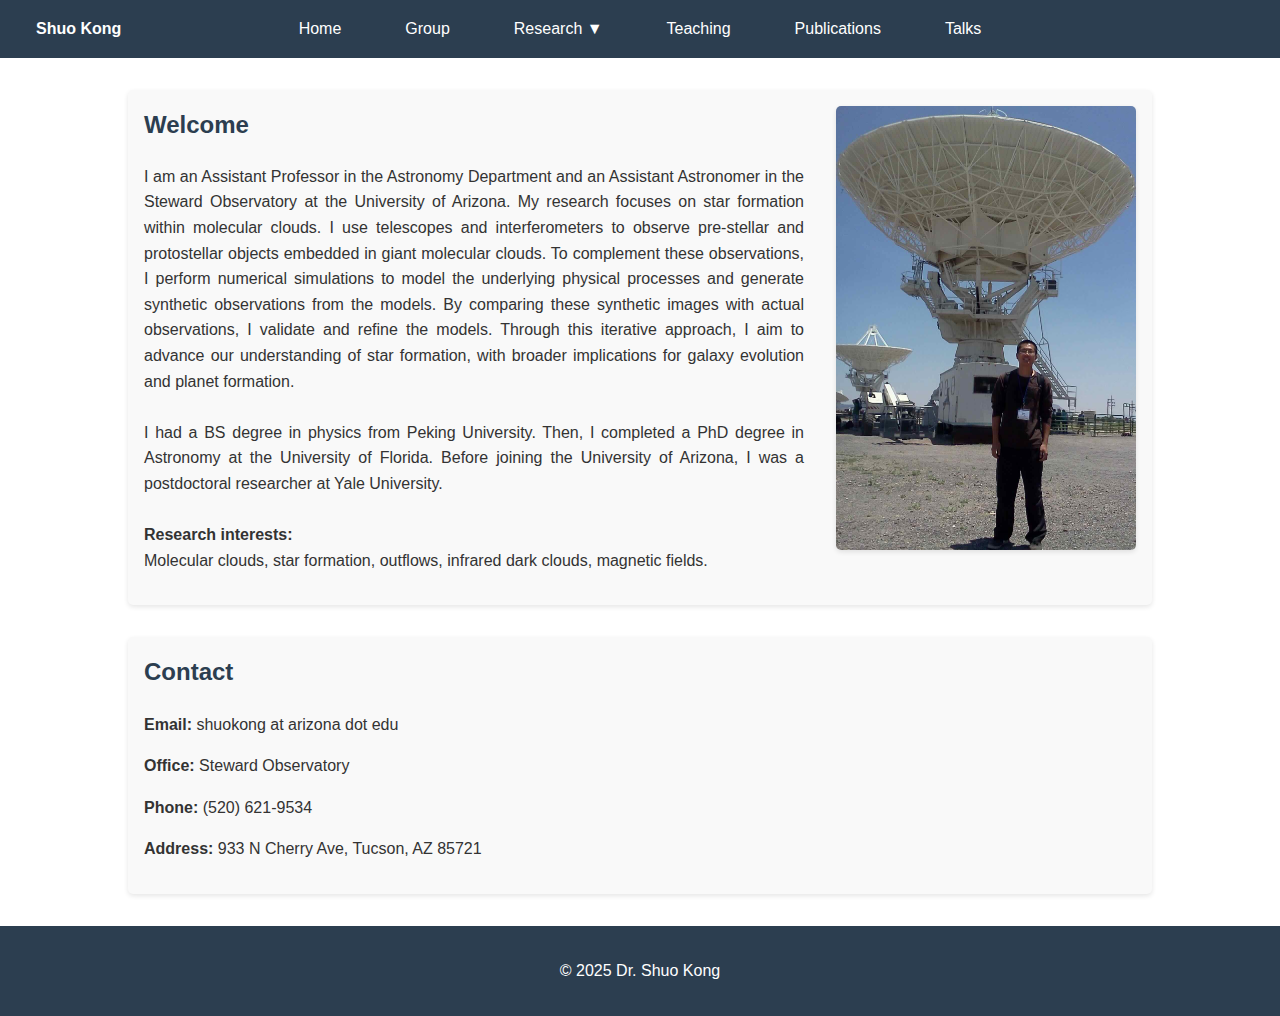
<file: index.html>
<!DOCTYPE html>
<html lang="en">
<head>
    <meta charset="UTF-8">
    <meta name="viewport" content="width=device-width, initial-scale=1.0">
    <title>Home</title>
    <link rel="stylesheet" href="css/style.css">
</head>
<body>
    <header>
        <a href="https://uatsk.github.io" class="name-header">Shuo Kong</a>
        <nav>
            <ul>
                <li><a href="index.html">Home</a></li>
                <li><a href="group.html">Group</a></li>
                <li class="dropdown">
                    <a href="javascript:void(0)">Research ▼</a>
                    <div class="dropdown-content">
                        <a href="research-irdc.html">Infrared Dark Clouds</a>
                        <a href="research-carmaorion.html">The CARMA-NRO Orion Survey</a>
                        <a href="research-arizona.html">Arizona Radio Telescopes</a>
                        <a href="research-cmr.html">Collision-induced Magnetic Reconnection</a>
                        <!-- <a href="mrcol_filament.html">interactive</a> -->
                    </div>
                </li>
                <li><a href="teaching.html">Teaching</a></li>
                <li><a href="publications.html">Publications</a></li>
                <li><a href="talks.html">Talks</a></li>
            </ul>
        </nav>
    </header>

    <main>
        <section class="welcome-container">
            <div class="welcome-content">
                <h2>Welcome</h2>
                <p>
                    I am an Assistant Professor in the Astronomy Department 
                    and an Assistant Astronomer in the Steward Observatory at
                    the University of Arizona. My research focuses on 
                    star formation within molecular clouds. I use telescopes
                    and interferometers to observe pre-stellar and protostellar
                    objects embedded in giant molecular clouds. To complement
                    these observations, I perform numerical simulations to
                    model the underlying physical processes and generate
                    synthetic observations from the models. By comparing
                    these synthetic images with actual observations, 
                    I validate and refine the models. Through this iterative 
                    approach, I aim to advance our understanding of star formation, 
                    with broader implications for galaxy evolution and planet formation.
                    <br>
                    <br>
                    I had a BS degree in physics from Peking University.
                    Then, I completed a PhD degree in Astronomy at the 
                    University of Florida. Before joining the University of Arizona, 
                    I was a postdoctoral researcher at Yale University.
                    <br>
                    <br>
                    <b>Research interests:</b>
                    <br>
                    Molecular clouds, star formation, outflows, infrared dark clouds, magnetic fields.
                </p>
            </div>
            <img src="figures/vla.jpg" alt="Profile photo" class="welcome-image">
        </section>

        <section class="contact-section">
            <h2>Contact</h2>
            <div class="contact-info">
                <p><strong>Email:</strong> shuokong at arizona dot edu</p>
                <p><strong>Office:</strong> Steward Observatory</p>
                <p><strong>Phone:</strong> (520) 621-9534</p>
                <p><strong>Address:</strong> 933 N Cherry Ave, Tucson, AZ 85721</p>
            </div>
        </section>
    </main>

    <footer>
        <p>&copy; 2025 Dr. Shuo Kong</p>
    </footer>
    <script src="js/script.js"></script>
</body>
</html>
</file>
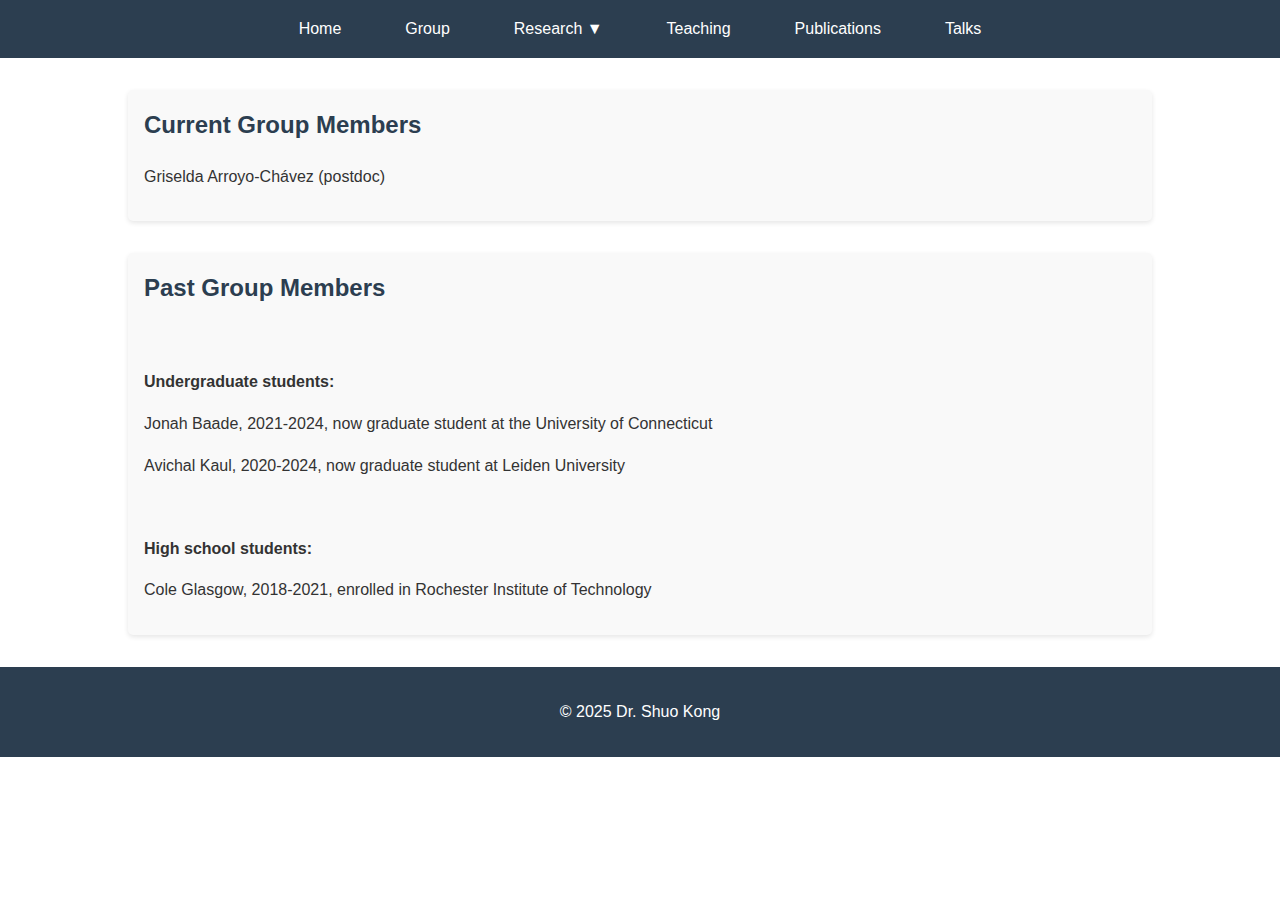
<file: group.html>
<!DOCTYPE html>
<html lang="en">
<head>
    <meta charset="UTF-8">
    <meta name="viewport" content="width=device-width, initial-scale=1.0">
    <title>Group</title>
    <link rel="stylesheet" href="css/style.css">
</head>
<body>
    <header>
        <nav>
            <ul>
                <li><a href="index.html">Home</a></li>
                <li><a href="group.html">Group</a></li>
                <li class="dropdown">
                    <a href="javascript:void(0)">Research ▼</a>
                    <div class="dropdown-content">
                        <a href="research-irdc.html">Infrared Dark Clouds</a>
                        <a href="research-carmaorion.html">The CARMA-NRO Orion Survey</a>
                        <a href="research-arizona.html">Arizona Radio Telescopes</a>
                        <a href="research-cmr.html">Collision-induced Magnetic Reconnection</a>
                        <!-- <a href="mrcol_filament.html">interactive</a> -->
                    </div>
                </li>
                <li><a href="teaching.html">Teaching</a></li>
                <li><a href="publications.html">Publications</a></li>
                <li><a href="talks.html">Talks</a></li>
            </ul>
        </nav>
    </header>

    <main>
        <section>
            <h2>Current Group Members</h2>
            <p>Griselda Arroyo-Chávez (postdoc)</p>
        </section>

        <section>
            <h2>Past Group Members</h2>
            <br>
            <p><b>Undergraduate students:</b></p>
            <p>Jonah Baade, 2021-2024, now graduate student at the University of Connecticut</p>
            <p>Avichal Kaul, 2020-2024, now graduate student at Leiden University</p>
            <br>
            <p><b>High school students:</b></p>
            <p>Cole Glasgow, 2018-2021, enrolled in Rochester Institute of Technology</p>
        </section>
    </main>

    <footer>
        <p>&copy; 2025 Dr. Shuo Kong</p>
    </footer>
    <script src="js/script.js"></script>
</body>
</html>
</file>
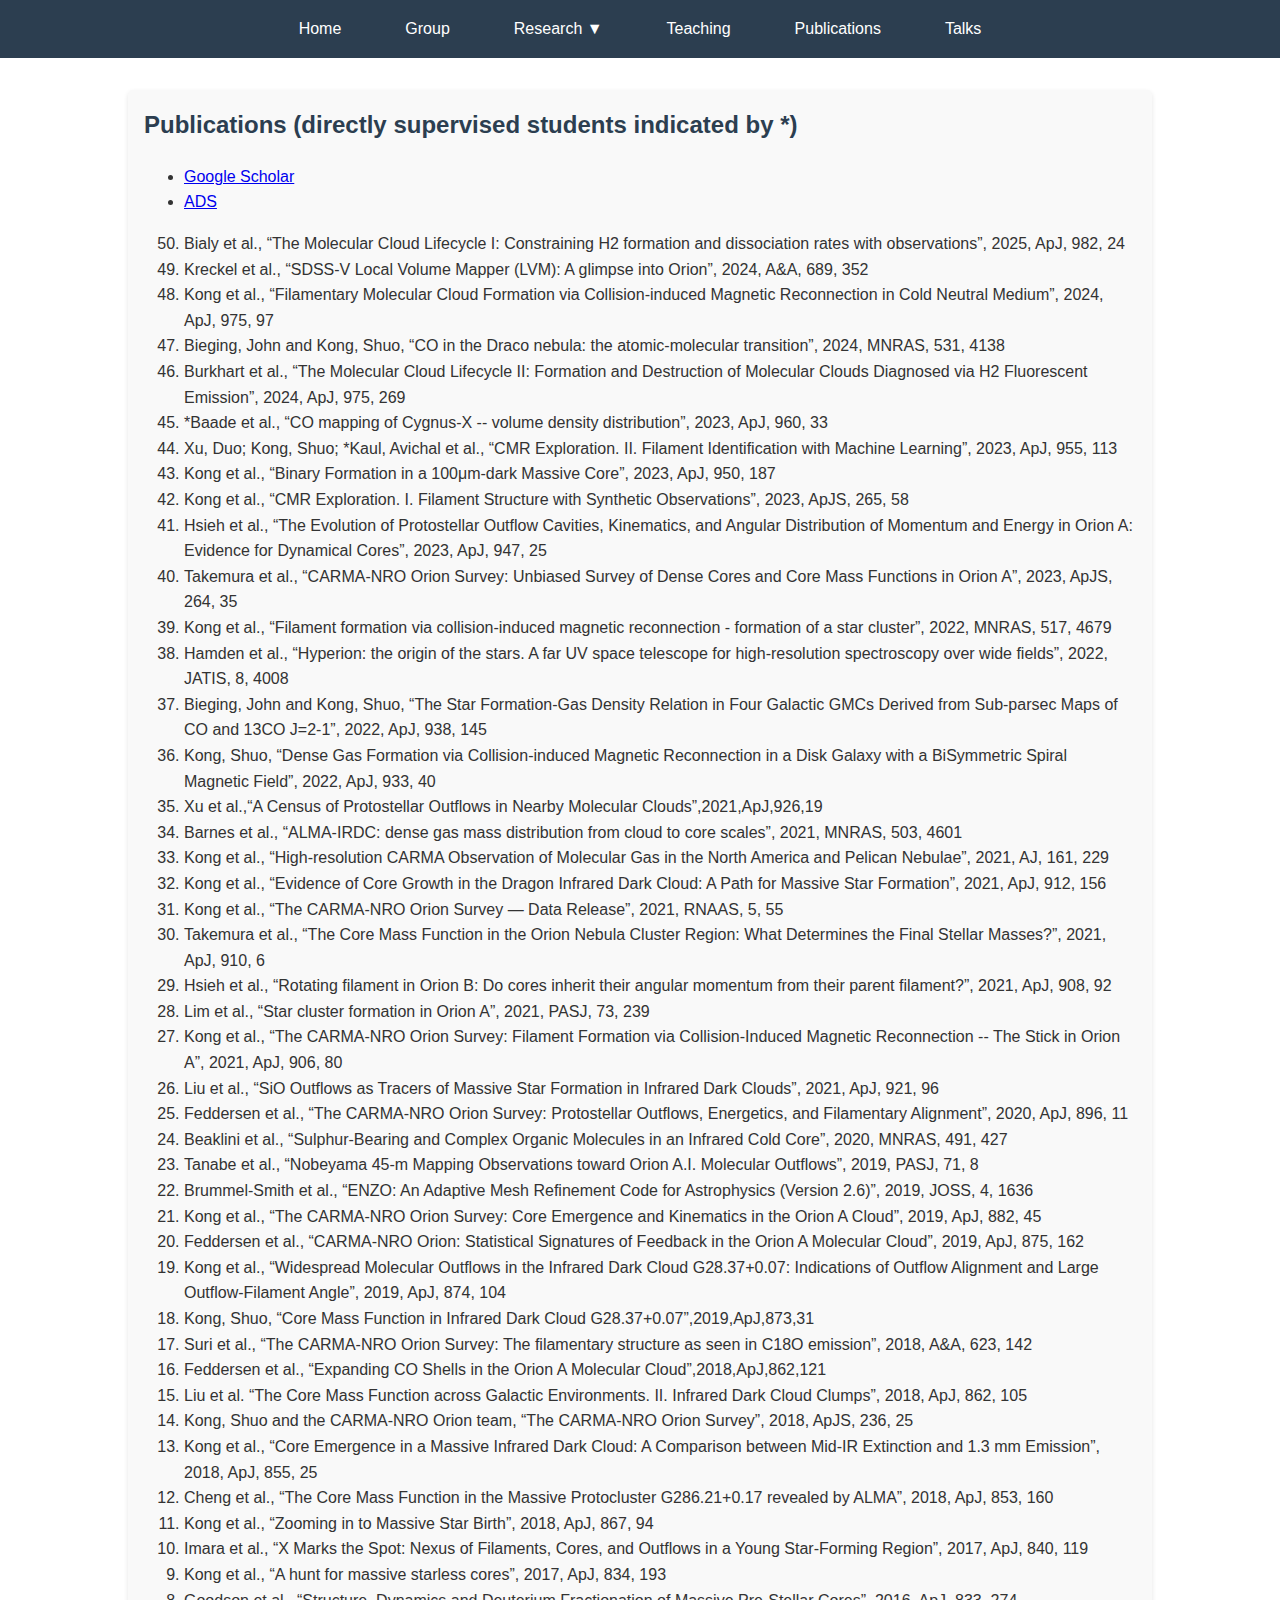
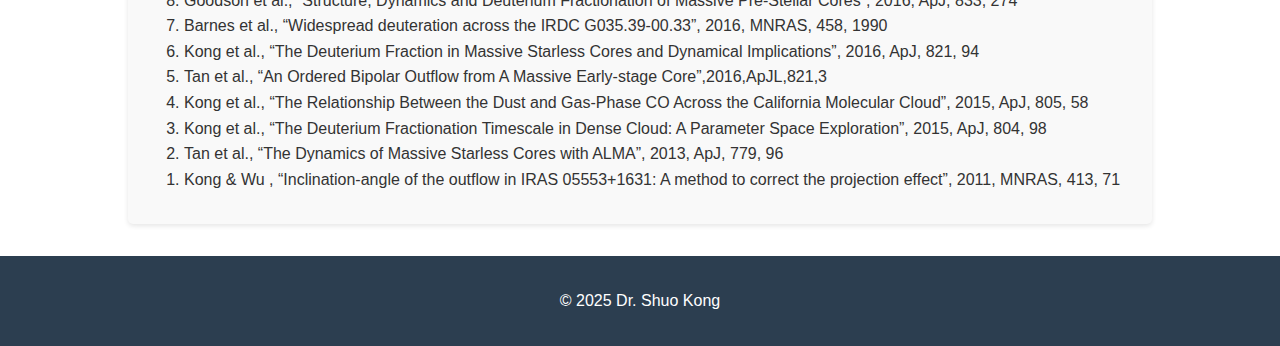
<file: publications.html>
<!DOCTYPE html>
<html lang="en">
<head>
    <meta charset="UTF-8">
    <meta name="viewport" content="width=device-width, initial-scale=1.0">
    <title>Publications</title>
    <link rel="stylesheet" href="css/style.css">
</head>
<body>
    <header>
        <nav>
            <ul>
                <li><a href="index.html">Home</a></li>
                <li><a href="group.html">Group</a></li>
                <li class="dropdown">
                    <a href="javascript:void(0)">Research ▼</a>
                    <div class="dropdown-content">
                        <a href="research-irdc.html">Infrared Dark Clouds</a>
                        <a href="research-carmaorion.html">The CARMA-NRO Orion Survey</a>
                        <a href="research-arizona.html">Arizona Radio Telescopes</a>
                        <a href="research-cmr.html">Collision-induced Magnetic Reconnection</a>
                        <!-- <a href="mrcol_filament.html">interactive</a> -->
                    </div>
                </li>
                <li><a href="teaching.html">Teaching</a></li>
                <li><a href="publications.html">Publications</a></li>
                <li><a href="talks.html">Talks</a></li>
            </ul>
        </nav>
    </header>

    <main>
        <section>
            <h2>Publications (directly supervised students indicated by *)</h2>
            <!-- <p>Your data content here.</p> -->
            <ul>
                <li><a href="https://scholar.google.com/citations?hl=en&user=RnGlvKMAAAAJ&view_op=list_works&authuser=1" target="_blank">Google Scholar</a></li>
                <li><a href="https://ui.adsabs.harvard.edu/#/public-libraries/k2o2C3rlQzatZDaugaLJXQ" target="_blank">ADS</a></li>
            </ul>
            <ol reversed>
                <li>Bialy et al., “The Molecular Cloud Lifecycle I: Constraining H2 formation and dissociation rates with observations”, 2025, ApJ, 982, 24</li>
                <li>Kreckel et al., “SDSS-V Local Volume Mapper (LVM): A glimpse into Orion”, 2024, A&A, 689, 352</li>
                <li>Kong et al., “Filamentary Molecular Cloud Formation via Collision-induced Magnetic Reconnection in Cold Neutral Medium”, 2024, ApJ, 975, 97</li>
                <li>Bieging, John and Kong, Shuo, “CO in the Draco nebula: the atomic-molecular transition”, 2024, MNRAS, 531, 4138 </li>
                <li>Burkhart et al., “The Molecular Cloud Lifecycle II: Formation and Destruction of Molecular Clouds Diagnosed via H2 Fluorescent Emission”, 2024, ApJ, 975, 269</li>
                <li>*Baade et al., “CO mapping of Cygnus-X -- volume density distribution”, 2023, ApJ, 960, 33</li>
                <li>Xu, Duo; Kong, Shuo; *Kaul, Avichal et al., “CMR Exploration. II. Filament Identification with Machine Learning”, 2023, ApJ, 955, 113</li>
                <li>Kong et al., “Binary Formation in a 100μm-dark Massive Core”, 2023, ApJ, 950, 187</li>
                <li>Kong et al., “CMR Exploration. I. Filament Structure with Synthetic Observations”, 2023, ApJS, 265, 58</li>
                <li>Hsieh et al., “The Evolution of Protostellar Outflow Cavities, Kinematics, and Angular Distribution of Momentum and Energy in Orion A: Evidence for Dynamical Cores”, 2023, ApJ, 947, 25</li>
                <li>Takemura et al., “CARMA-NRO Orion Survey: Unbiased Survey of Dense Cores and Core Mass Functions in Orion A”, 2023, ApJS, 264, 35</li>
                <li>Kong et al., “Filament formation via collision-induced magnetic reconnection - formation of a star cluster”, 2022, MNRAS, 517, 4679</li>
                <li>Hamden et al., “Hyperion: the origin of the stars. A far UV space telescope for high-resolution spectroscopy over wide fields”, 2022, JATIS, 8, 4008</li>
                <li>Bieging, John and Kong, Shuo, “The Star Formation-Gas Density Relation in Four Galactic GMCs Derived from Sub-parsec Maps of CO and 13CO J=2-1”, 2022, ApJ, 938, 145</li>
                <li>Kong, Shuo, “Dense Gas Formation via Collision-induced Magnetic Reconnection in a Disk Galaxy with a BiSymmetric Spiral Magnetic Field”, 2022, ApJ, 933, 40</li>
                <li>Xu et al.,“A Census of Protostellar Outflows in Nearby Molecular Clouds”,2021,ApJ,926,19</li>
                <li>Barnes et al., “ALMA-IRDC: dense gas mass distribution from cloud to core scales”, 2021, MNRAS, 503, 4601</li>
                <li>Kong et al., “High-resolution CARMA Observation of Molecular Gas in the North America and Pelican Nebulae”, 2021, AJ, 161, 229</li>
                <li>Kong et al., “Evidence of Core Growth in the Dragon Infrared Dark Cloud: A Path for Massive Star Formation”, 2021, ApJ, 912, 156</li>
                <li>Kong et al., “The CARMA-NRO Orion Survey — Data Release”, 2021, RNAAS, 5, 55</li>
                <li>Takemura et al., “The Core Mass Function in the Orion Nebula Cluster Region: What Determines the Final Stellar Masses?”, 2021, ApJ, 910, 6</li>
                <li>Hsieh et al., “Rotating filament in Orion B: Do cores inherit their angular momentum from their parent filament?”, 2021, ApJ, 908, 92</li>
                <li>Lim et al., “Star cluster formation in Orion A”, 2021, PASJ, 73, 239</li>
                <li>Kong et al., “The CARMA-NRO Orion Survey: Filament Formation via Collision-Induced Magnetic Reconnection -- The Stick in Orion A”, 2021, ApJ, 906, 80</li>
                <li>Liu et al., “SiO Outflows as Tracers of Massive Star Formation in Infrared Dark Clouds”, 2021, ApJ, 921, 96</li>
                <li>Feddersen et al., “The CARMA-NRO Orion Survey: Protostellar Outflows, Energetics, and Filamentary Alignment”, 2020, ApJ, 896, 11</li>
                <li>Beaklini et al., “Sulphur-Bearing and Complex Organic Molecules in an Infrared Cold Core”, 2020, MNRAS, 491, 427</li>
                <li>Tanabe et al., “Nobeyama 45-m Mapping Observations toward Orion A.I. Molecular Outflows”, 2019, PASJ, 71, 8</li>
                <li>Brummel-Smith et al., “ENZO: An Adaptive Mesh Refinement Code for Astrophysics (Version 2.6)”, 2019, JOSS, 4, 1636</li>
                <li>Kong et al., “The CARMA-NRO Orion Survey: Core Emergence and Kinematics in the Orion A Cloud”, 2019, ApJ, 882, 45</li>
                <li>Feddersen et al., “CARMA-NRO Orion: Statistical Signatures of Feedback in the Orion A Molecular Cloud”, 2019, ApJ, 875, 162</li>
                <li>Kong et al., “Widespread Molecular Outflows in the Infrared Dark Cloud G28.37+0.07: Indications of Outflow Alignment and Large Outflow-Filament Angle”, 2019, ApJ, 874, 104</li>
                <li>Kong, Shuo, “Core Mass Function in Infrared Dark Cloud G28.37+0.07”,2019,ApJ,873,31</li>
                <li>Suri et al., “The CARMA-NRO Orion Survey: The filamentary structure as seen in C18O emission”, 2018, A&A, 623, 142</li>
                <li>Feddersen et al., “Expanding CO Shells in the Orion A Molecular Cloud”,2018,ApJ,862,121</li>
                <li>Liu et al. “The Core Mass Function across Galactic Environments. II. Infrared Dark Cloud Clumps”, 2018, ApJ, 862, 105</li>
                <li>Kong, Shuo and the CARMA-NRO Orion team, “The CARMA-NRO Orion Survey”, 2018, ApJS, 236, 25</li>
                <li>Kong et al., “Core Emergence in a Massive Infrared Dark Cloud: A Comparison between Mid-IR Extinction and 1.3 mm Emission”, 2018, ApJ, 855, 25</li>
                <li>Cheng et al., “The Core Mass Function in the Massive Protocluster G286.21+0.17 revealed by ALMA”, 2018, ApJ, 853, 160</li>
                <li>Kong et al., “Zooming in to Massive Star Birth”, 2018, ApJ, 867, 94</li>
                <li>Imara et al., “X Marks the Spot: Nexus of Filaments, Cores, and Outflows in a Young Star-Forming Region”, 2017, ApJ, 840, 119</li>
                <li>Kong et al., “A hunt for massive starless cores”, 2017, ApJ, 834, 193</li>
                <li>Goodson et al., “Structure, Dynamics and Deuterium Fractionation of Massive Pre-Stellar Cores”, 2016, ApJ, 833, 274</li>
                <li>Barnes et al., “Widespread deuteration across the IRDC G035.39-00.33”, 2016, MNRAS, 458, 1990</li>
                <li>Kong et al., “The Deuterium Fraction in Massive Starless Cores and Dynamical Implications”, 2016, ApJ, 821, 94</li>
                <li>Tan et al., “An Ordered Bipolar Outflow from A Massive Early-stage Core”,2016,ApJL,821,3</li>
                <li>Kong et al., “The Relationship Between the Dust and Gas-Phase CO Across the California Molecular Cloud”, 2015, ApJ, 805, 58</li>
                <li>Kong et al., “The Deuterium Fractionation Timescale in Dense Cloud: A Parameter Space Exploration”, 2015, ApJ, 804, 98</li>
                <li>Tan et al., “The Dynamics of Massive Starless Cores with ALMA”, 2013, ApJ, 779, 96</li>
                <li>Kong & Wu , “Inclination-angle of the outflow in IRAS 05553+1631: A method to correct the projection effect”, 2011, MNRAS, 413, 71</li>
              </ol>
        </section>
    </main>

    <footer>
        <p>&copy; 2025 Dr. Shuo Kong</p>
    </footer>
    <script src="js/script.js"></script>
</body>
</html>
</file>
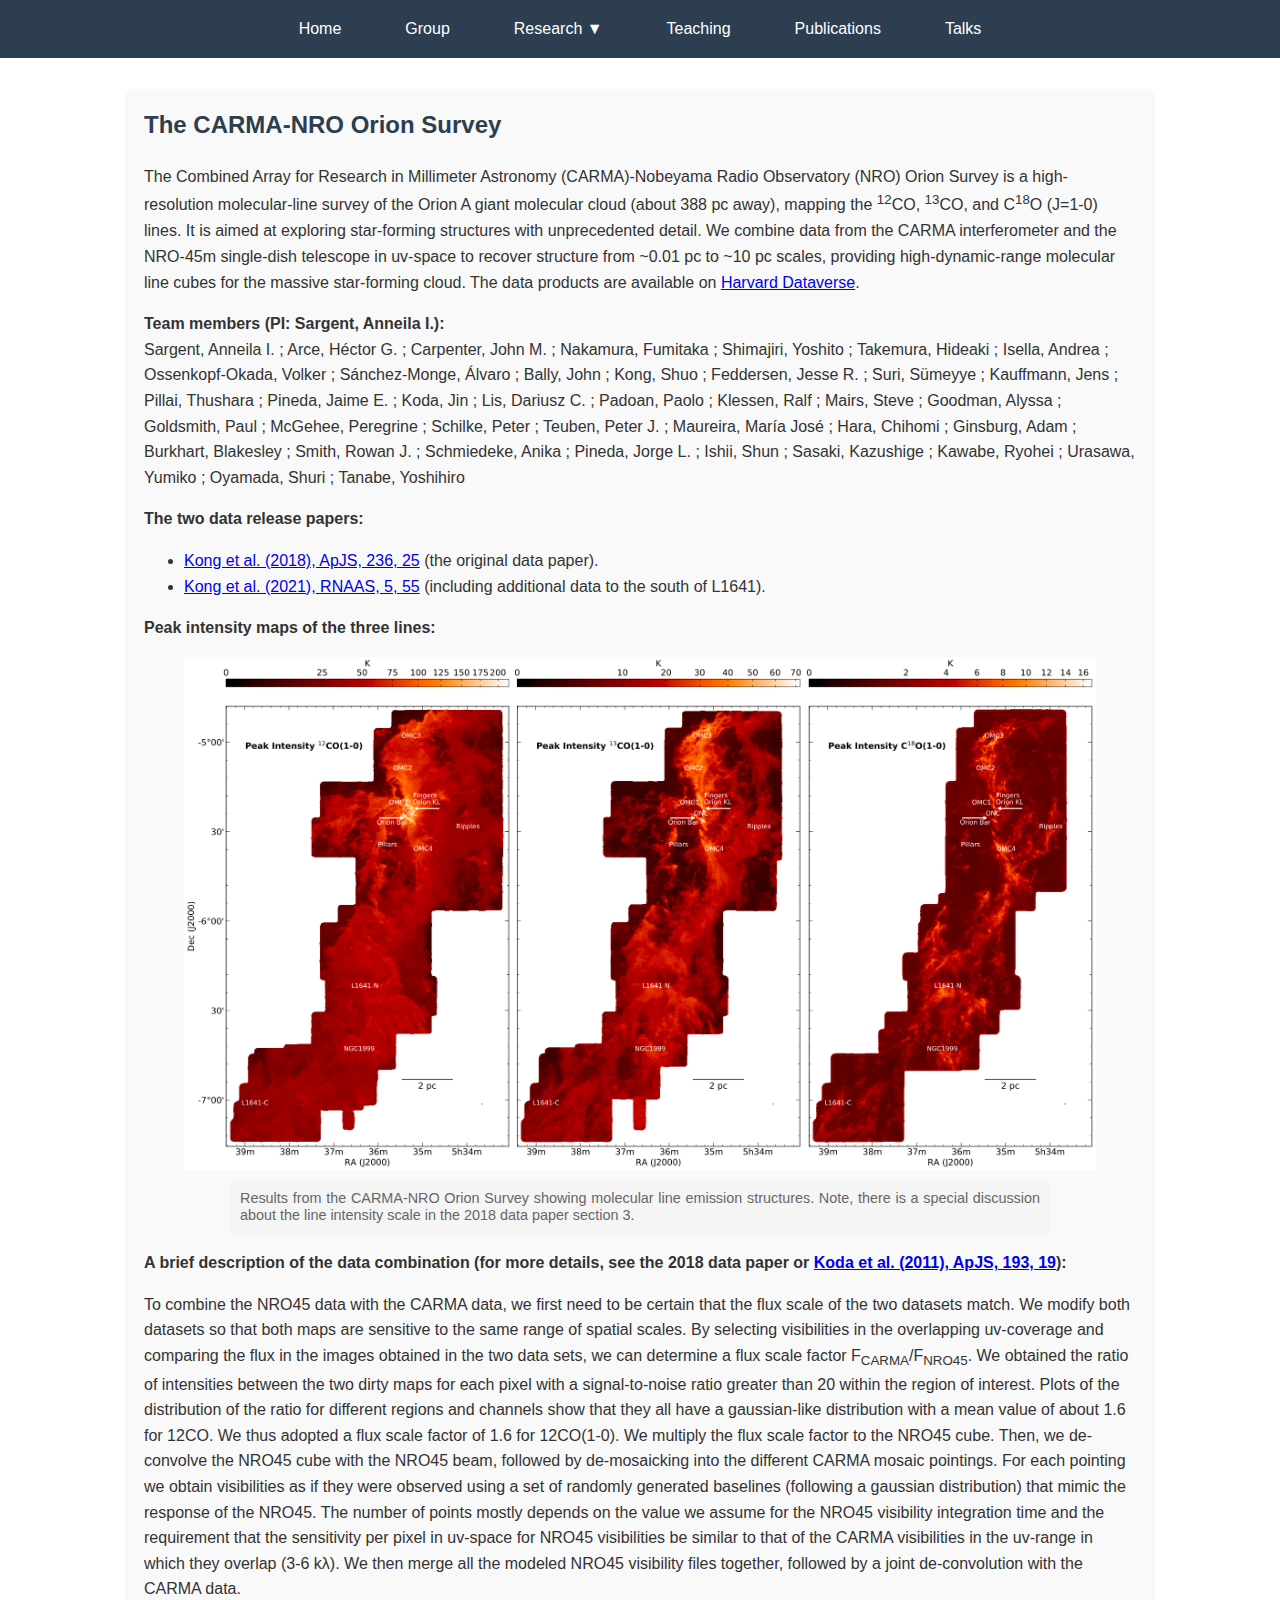
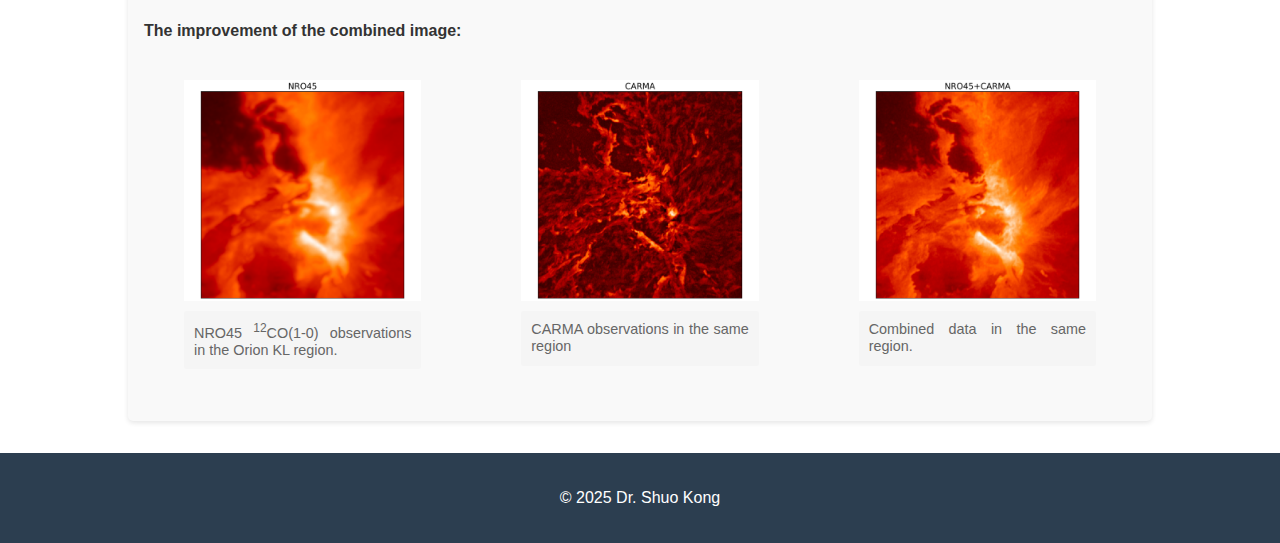
<file: research-carmaorion.html>
<!DOCTYPE html>
<html lang="en">
<head>
    <meta charset="UTF-8">
    <meta name="viewport" content="width=device-width, initial-scale=1.0">
    <title>CARMA-NRO</title>
    <link rel="stylesheet" href="css/style.css">
</head>
<body>
    <header>
        <nav>
            <ul>
                <li><a href="index.html">Home</a></li>
                <li><a href="group.html">Group</a></li>
                <li class="dropdown">
                    <a href="javascript:void(0)">Research ▼</a>
                    <div class="dropdown-content">
                        <a href="research-irdc.html">Infrared Dark Clouds</a>
                        <a href="research-carmaorion.html">The CARMA-NRO Orion Survey</a>
                        <a href="research-arizona.html">Arizona Radio Telescopes</a>
                        <a href="research-cmr.html">Collision-induced Magnetic Reconnection</a>
                        <!-- <a href="mrcol_filament.html">interactive</a> -->
                    </div>
                </li>
                <li><a href="teaching.html">Teaching</a></li>
                <li><a href="publications.html">Publications</a></li>
                <li><a href="talks.html">Talks</a></li>
            </ul>
        </nav>
    </header>

    <main>
        <section>
            <h2>The CARMA-NRO Orion Survey</h2>
            <p>
                The Combined Array for Research in Millimeter Astronomy (CARMA)-Nobeyama 
                Radio Observatory (NRO) Orion Survey is a high-resolution molecular-line 
                survey of the Orion A giant molecular cloud (about 388 pc away), 
                mapping the <sup>12</sup>CO, <sup>13</sup>CO, and C<sup>18</sup>O (J=1-0) lines. 
                It is aimed at exploring star-forming structures with unprecedented detail.
                We combine data from the CARMA interferometer and the NRO-45m single-dish telescope
                in uv-space to recover structure from ~0.01 pc to ~10 pc scales, providing
                high-dynamic-range molecular line cubes for the massive star-forming cloud.
                The data products are available on <a href="https://doi.org/10.7910/DVN/6Q26PN" target="_blank">Harvard Dataverse</a>.
            </p>
            <p>
                <b>Team members (PI: Sargent, Anneila I.):</b>
                <br>
                Sargent, Anneila I. ;  Arce, Héctor G.  ;  Carpenter, John M.  ;  Nakamura, Fumitaka  ;  Shimajiri, Yoshito  ; Takemura, Hideaki  ;  Isella, Andrea  ;  Ossenkopf-Okada, Volker  ; Sánchez-Monge, Álvaro ;  Bally, John  ;  Kong, Shuo  ;  Feddersen, Jesse R.  ; Suri, Sümeyye  ; Kauffmann, Jens  ;  Pillai, Thushara  ;  Pineda, Jaime E.  ;  Koda, Jin  ; Lis, Dariusz C.  ;  Padoan, Paolo  ;  Klessen, Ralf  ; Mairs, Steve  ;  Goodman, Alyssa  ;  Goldsmith, Paul ; McGehee, Peregrine  ;  Schilke, Peter  ;  Teuben, Peter J.  ; Maureira, María José  ;  Hara, Chihomi ;  Ginsburg, Adam  ; Burkhart, Blakesley  ;  Smith, Rowan J.  ;  Schmiedeke, Anika  ; Pineda, Jorge L.  ;  Ishii, Shun  ;  Sasaki, Kazushige ;  Kawabe, Ryohei  ; Urasawa, Yumiko ;  Oyamada, Shuri ;  Tanabe, Yoshihiro
            </p>
            <p><b>The two data release papers:</b></p>
            <ul>
                <li><a href="https://iopscience.iop.org/article/10.3847/1538-4365/aabafc" target="_blank">Kong et al. (2018), ApJS, 236, 25</a> (the original data paper).</li>
                <li><a href="https://iopscience.iop.org/article/10.3847/2515-5172/abf051" target="_blank">Kong et al. (2021), RNAAS, 5, 55</a> (including additional data to the south of L1641).</li>
            </ul>
            <p><b>Peak intensity maps of the three lines:</b></p>
            <figure>
                <img src="figures/carmaorion.png" alt="CARMA-NRO Orion Survey Results" style="width:100%;">
                <figcaption>Results from the CARMA-NRO Orion Survey showing molecular line emission structures. Note, there is a special discussion about the line intensity scale in the 2018 data paper section 3.</figcaption>
            </figure>
            <p><b>A brief description of the data combination (for more details, see the 2018 data paper or <a href="https://iopscience.iop.org/article/10.1088/0067-0049/193/1/19" target="_blank">Koda et al. (2011), ApJS, 193, 19</a>):</b></p>
            <p>
                To combine the NRO45 data with the CARMA data, 
                we first need to be certain that the flux scale of the two datasets match. 
                We modify both datasets so that both maps are sensitive to the same range 
                of spatial scales. By selecting visibilities in the overlapping uv-coverage 
                and comparing the flux in the images obtained in the two data sets, we can 
                determine a flux scale factor F<sub>CARMA</sub>/F<sub>NRO45</sub>. 
                We obtained the ratio of 
                intensities between the two dirty maps for each pixel with a signal-to-noise 
                ratio greater than 20 within the region of interest. Plots of the distribution 
                of the ratio for different  regions and channels show that they all have a 
                gaussian-like distribution with a mean value of about 1.6 for 12CO. 
                We thus adopted a flux scale factor of 1.6 for 12CO(1-0).
                We multiply the flux scale factor to the NRO45 cube. Then, we de-convolve the 
                NRO45 cube with the NRO45 beam, followed by de-mosaicking into the different 
                CARMA mosaic pointings. For each pointing we obtain visibilities as if they 
                were observed using a set of randomly generated baselines (following a gaussian 
                distribution) that mimic the response of the NRO45. The number of 
                points mostly depends on the value we assume for the NRO45 visibility integration 
                time and the requirement that the sensitivity per pixel in uv-space for NRO45 
                visibilities be similar to that of the CARMA visibilities in the uv-range in 
                which they overlap (3-6 kλ). We then merge all the modeled NRO45 visibility 
                files together, followed by a joint de-convolution with the CARMA data.
            </p>
            <p><b>The improvement of the combined image:</b></p>
            <div style="display: flex; gap: 20px; margin: 20px 0;">
                <figure style="flex: 1 1 calc(33.33% - 14px);">
                    <img src="figures/ONC_mask_regrid_peak_regrid_12CO_specsmooth.png" alt="ONC Figure 1" style="width:100%;">
                    <figcaption>NRO45 <sup>12</sup>CO(1-0) observations in the Orion KL region.</figcaption>
                </figure>
                <figure style="flex: 1 1 calc(33.33% - 14px);">
                    <img src="figures/ONC_mask_regrid_peak_12co_CARMAonly_pix_1_Tmb.png" alt="ONC Figure 2" style="width:100%;">
                    <figcaption>CARMA observations in the same region</figcaption>
                </figure>
                <figure style="flex: 1 1 calc(33.33% - 14px);">
                    <img src="figures/ONC_peak_12co_pix_2_Tmb.png" alt="ONC Figure 3" style="width:100%;">
                    <figcaption>Combined data in the same region.</figcaption>
                </figure>
            </div>
        </section>
    </main>

    <footer>
        <p>&copy; 2025 Dr. Shuo Kong</p>
    </footer>
    <script src="js/script.js"></script>
</body>
</html>
</file>
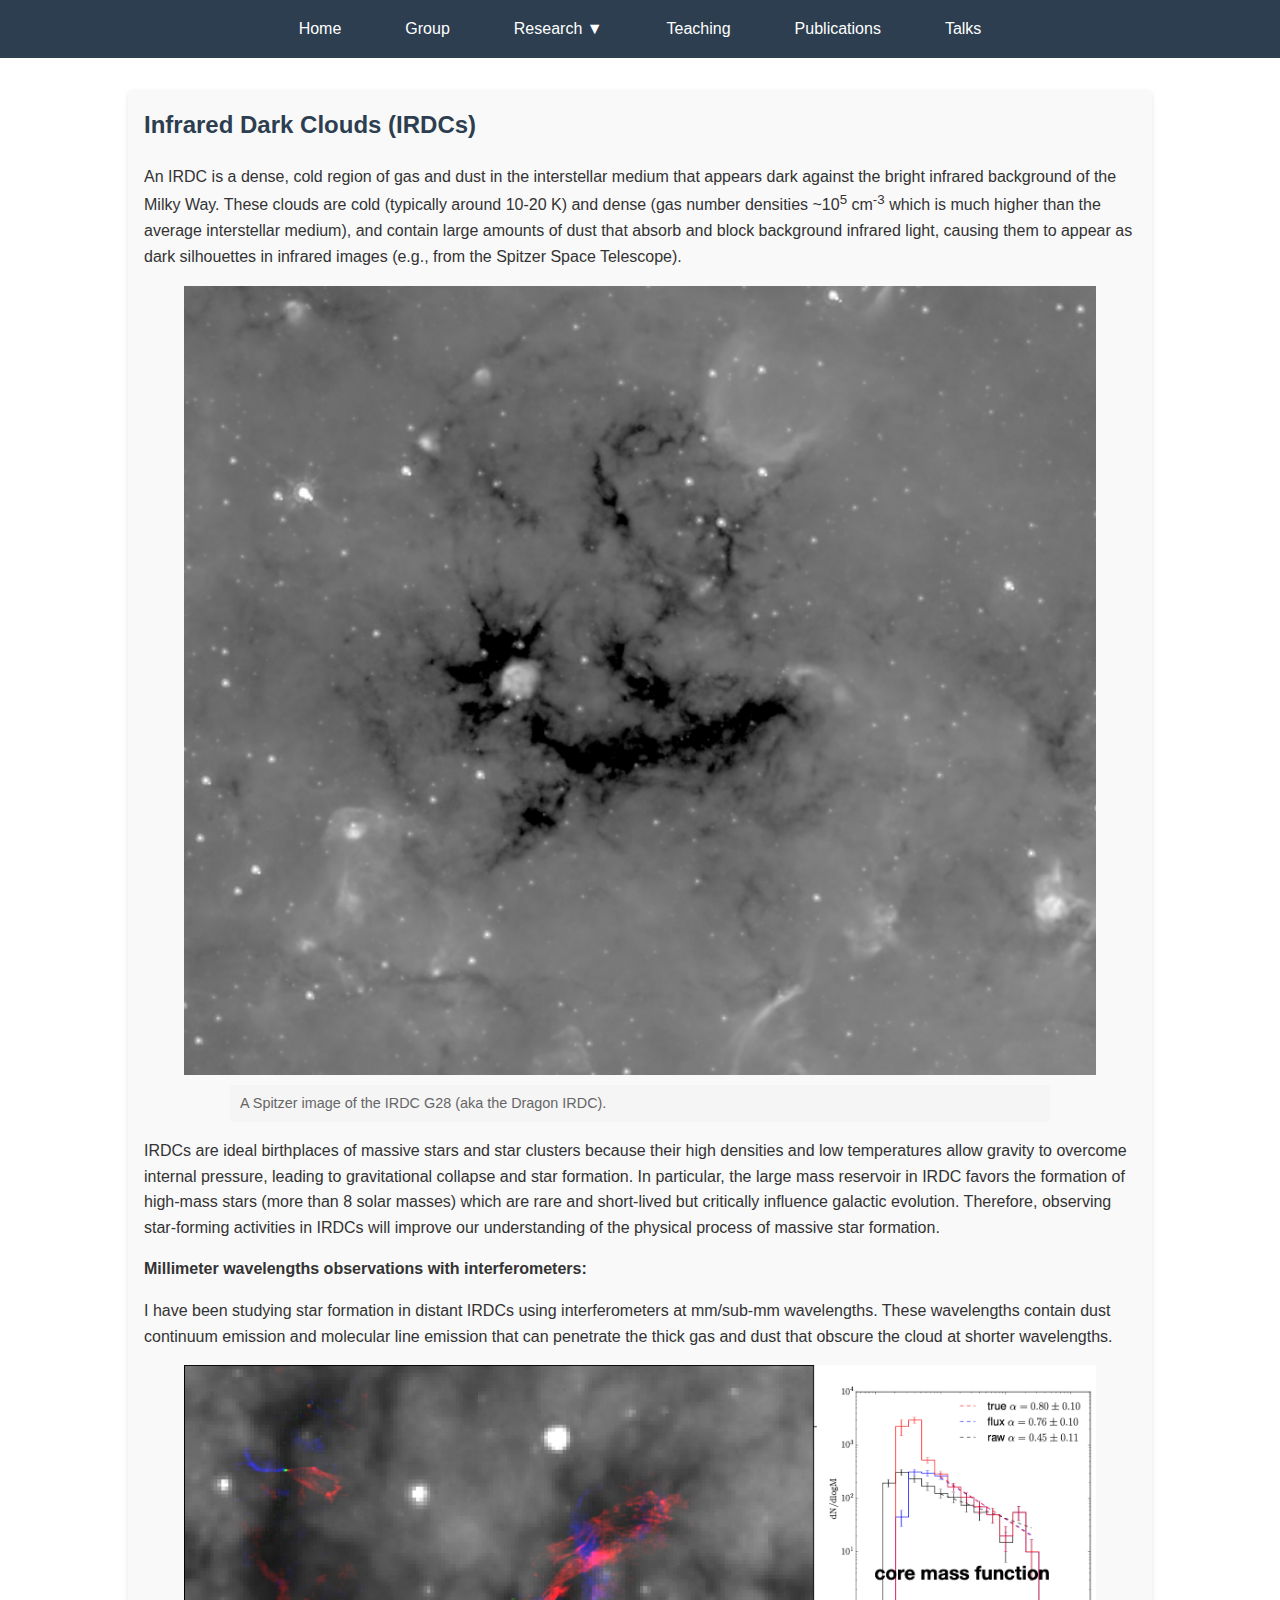
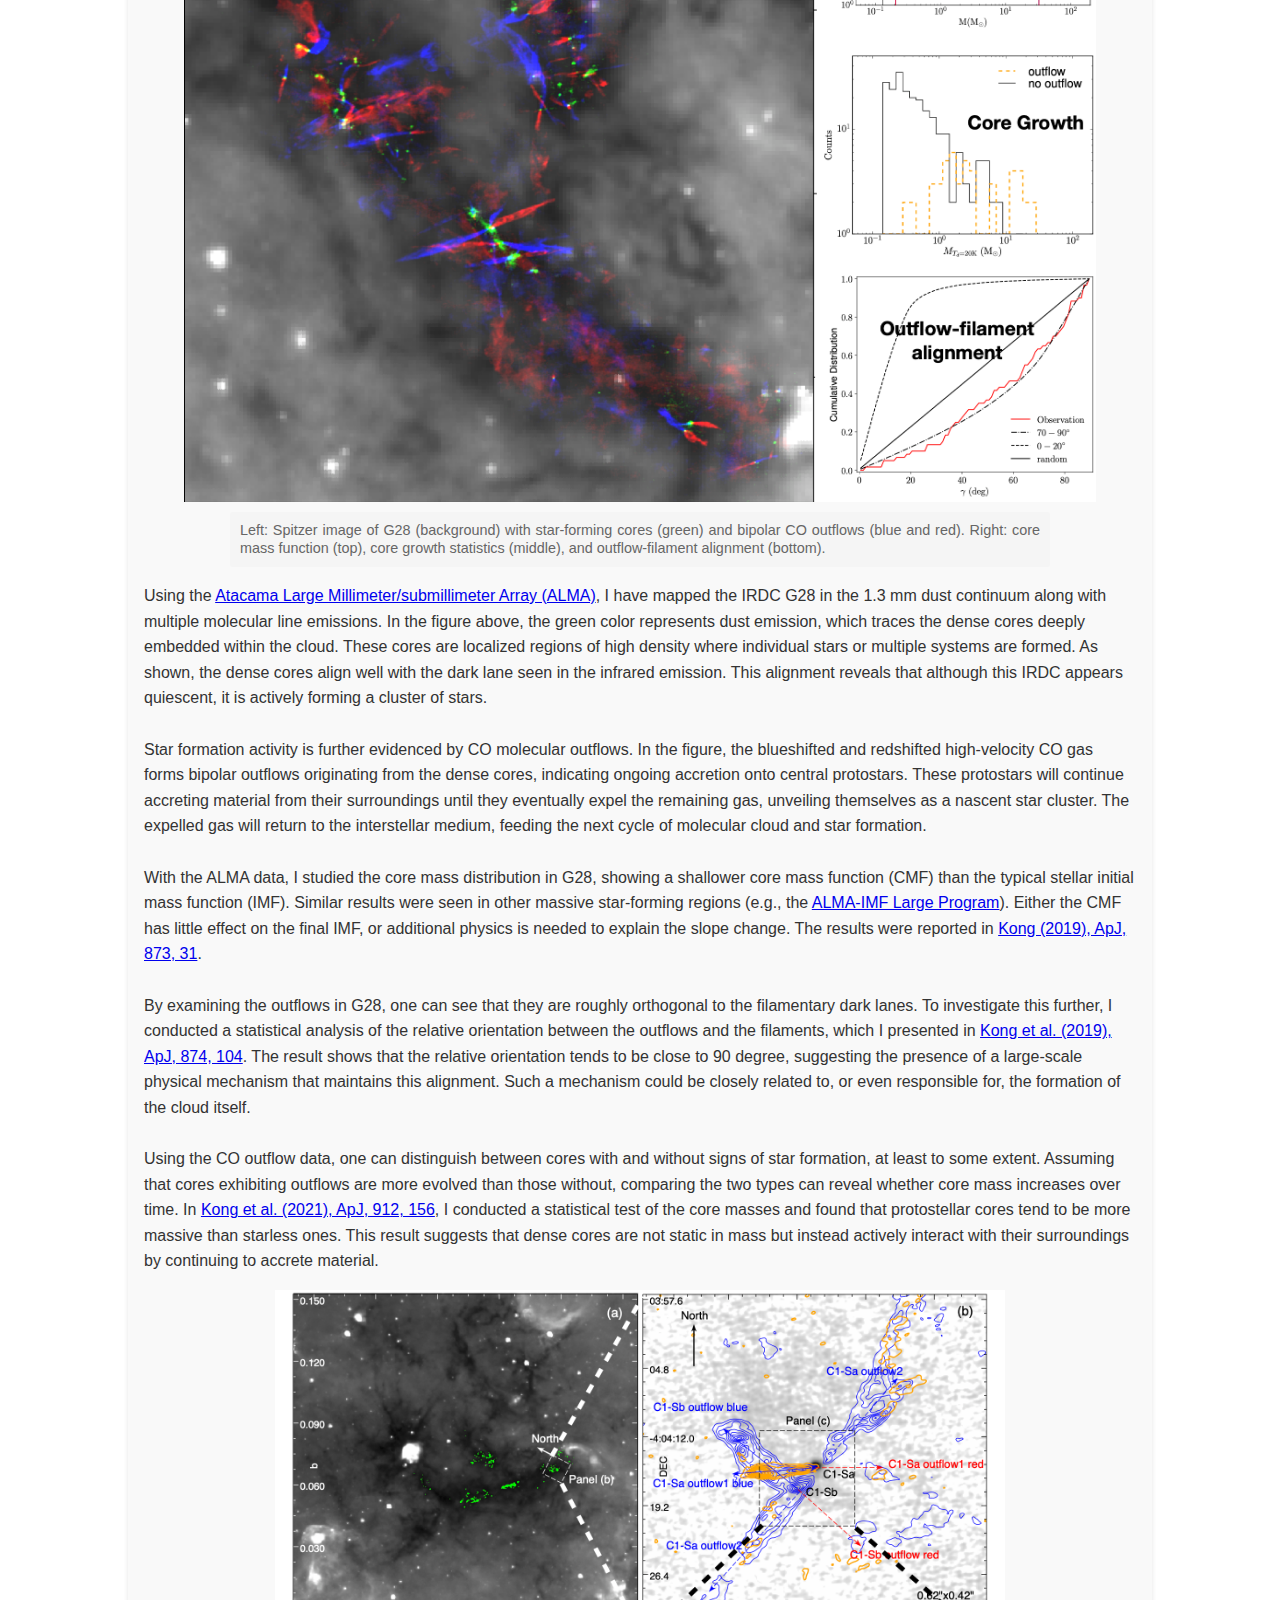
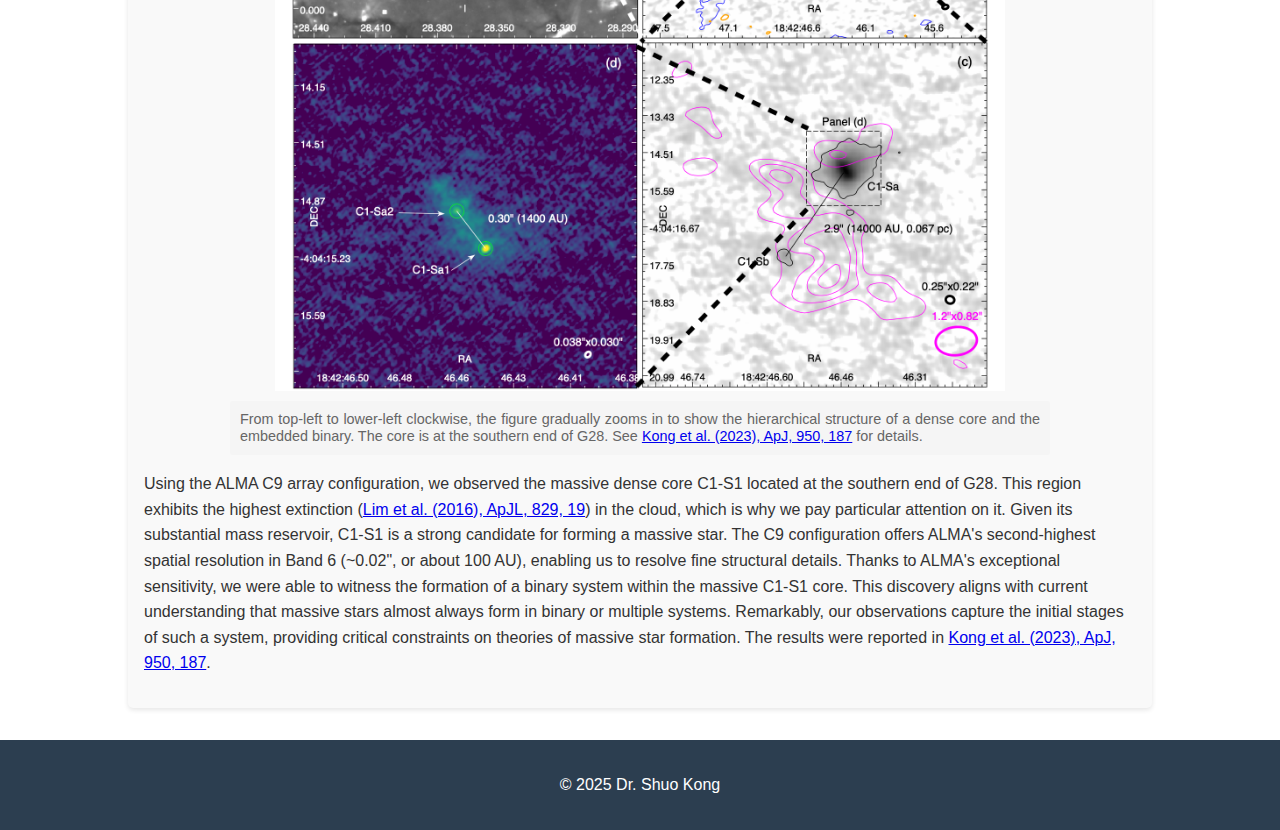
<file: research-irdc.html>
<!DOCTYPE html>
<html lang="en">
<head>
    <meta charset="UTF-8">
    <meta name="viewport" content="width=device-width, initial-scale=1.0">
    <title>IRDC</title>
    <link rel="stylesheet" href="css/style.css">
</head>
<body>
    <header>
        <nav>
            <ul>
                <li><a href="index.html">Home</a></li>
                <li><a href="group.html">Group</a></li>
                <li class="dropdown">
                    <a href="javascript:void(0)">Research ▼</a>
                    <div class="dropdown-content">
                        <a href="research-irdc.html">Infrared Dark Clouds</a>
                        <a href="research-carmaorion.html">The CARMA-NRO Orion Survey</a>
                        <a href="research-arizona.html">Arizona Radio Telescopes</a>
                        <a href="research-cmr.html">Collision-induced Magnetic Reconnection</a>
                        <!-- <a href="mrcol_filament.html">interactive</a> -->
                    </div>
                </li>
                <li><a href="teaching.html">Teaching</a></li>
                <li><a href="publications.html">Publications</a></li>
                <li><a href="talks.html">Talks</a></li>
            </ul>
        </nav>
    </header>

    <main>
        <section>
            <h2>Infrared Dark Clouds (IRDCs)</h2>
            <p>
                An IRDC is a dense, cold region of gas and dust in the 
                interstellar medium that appears dark against the 
                bright infrared background of the Milky Way. 
                These clouds are cold (typically around 10-20 K) and dense 
                (gas number densities ~10<sup>5</sup> cm<sup>-3</sup> which is 
                much higher than the average interstellar medium), and
                contain large amounts of dust that absorb and block background 
                infrared light, causing them to appear as dark silhouettes in 
                infrared images (e.g., from the Spitzer Space Telescope).
                <figure>
                    <img src="figures/G28.png" alt="IRDC G28" style="width:100%;">
                    <figcaption>A Spitzer image of the IRDC G28 (aka the Dragon IRDC).</figcaption>
                </figure>
                IRDCs are ideal birthplaces of massive stars and star clusters 
                because their high densities and low temperatures allow gravity 
                to overcome internal pressure, leading to gravitational collapse 
                and star formation. In particular, the large mass reservoir in IRDC
                favors the formation of high-mass stars (more than 8 solar masses) 
                which are rare and short-lived but critically influence galactic evolution.
                Therefore, observing star-forming activities in IRDCs will improve
                our understanding of the physical process of massive star formation.
            </p>
            <p>
                <b>Millimeter wavelengths observations with interferometers:</b>
            </p>
            <p>
                I have been studying star formation in distant IRDCs using interferometers
                at mm/sub-mm wavelengths. These wavelengths contain dust continuum emission 
                and molecular line emission that can penetrate the thick gas and dust
                that obscure the cloud at shorter wavelengths.
                <figure>
                    <img src="figures/g28alma.png" alt="G28 analysis" style="width:100%;">
                    <figcaption>
                        Left: Spitzer image of G28 (background) with star-forming cores (green) 
                        and bipolar CO outflows (blue and red). Right: core mass function (top),
                        core growth statistics (middle), and outflow-filament alignment (bottom).
                    </figcaption>
                </figure>
            </p>
            <p>
                Using the <a href="https://www.almaobservatory.org/en/home/" target="_blank">
                    Atacama Large Millimeter/submillimeter Array (ALMA)</a>, 
                    I have mapped the IRDC G28 in the 1.3 mm dust continuum along 
                    with multiple molecular line emissions. In the figure above, 
                    the green color represents dust emission, which traces the 
                    dense cores deeply embedded within the cloud. These cores are 
                    localized regions of high density where individual stars or 
                    multiple systems are formed. As shown, the dense cores align 
                    well with the dark lane seen in the infrared emission. 
                    This alignment reveals that although this IRDC appears quiescent, 
                    it is actively forming a cluster of stars.
                    <br>
                    <br>
                    Star formation activity is further evidenced by CO molecular 
                    outflows. In the figure, the blueshifted and redshifted 
                    high-velocity CO gas forms bipolar outflows originating 
                    from the dense cores, indicating ongoing accretion onto 
                    central protostars. These protostars will continue accreting 
                    material from their surroundings until they eventually expel 
                    the remaining gas, unveiling themselves as a nascent star 
                    cluster. The expelled gas will return to the interstellar 
                    medium, feeding the next cycle of molecular cloud and star formation.
                    <br>
                    <br>
                    With the ALMA data, I studied the core mass distribution in G28,
                    showing a shallower core mass function (CMF) than the typical 
                    stellar initial mass function (IMF). Similar results were seen in 
                    other massive star-forming regions (e.g., 
                    the <a href="https://www.almaimf.com/" target="_blank">
                        ALMA-IMF Large Program</a>). Either the CMF has little
                    effect on the final IMF, or additional physics is needed to
                    explain the slope change. The results were reported in 
                    <a href="https://iopscience.iop.org/article/10.3847/1538-4357/aaffd5" target="_blank">Kong (2019), ApJ, 873, 31</a>.
                    <br>
                    <br>
                    By examining the outflows in G28, one can see that they are 
                    roughly orthogonal to the filamentary dark lanes. To investigate 
                    this further, I conducted a statistical analysis of the relative 
                    orientation between the outflows and the filaments, which I presented in 
                    <a href="https://iopscience.iop.org/article/10.3847/1538-4357/ab07b9" target="_blank">Kong et al. (2019), ApJ, 874, 104</a>.
                    The result shows that the relative orientation tends to be close to
                    90 degree, suggesting the presence of a large-scale physical mechanism 
                    that maintains this alignment. Such a mechanism could be closely related to, 
                    or even responsible for, the formation of the cloud itself.
                    <br>
                    <br>
                    Using the CO outflow data, one can distinguish between cores with and 
                    without signs of star formation, at least to some extent. Assuming that 
                    cores exhibiting outflows are more evolved than those without, 
                    comparing the two types can reveal whether core mass increases over time. 
                    In <a href="https://iopscience.iop.org/article/10.3847/1538-4357/abefe7" target="_blank">Kong et al. (2021), ApJ, 912, 156</a>,
                    I conducted a statistical test of the core masses and found that 
                    protostellar cores tend to be more massive than starless ones. 
                    This result suggests that dense cores are not static in mass but 
                    instead actively interact with their surroundings by continuing to accrete material.
                    <figure>
                        <img src="figures/binary.png" alt="G28 binary" style="width:80%;">
                        <figcaption>
                            From top-left to lower-left clockwise, the figure gradually
                            zooms in to show the hierarchical structure of a dense core 
                            and the embedded binary. The core is at the southern end of G28.
                            See <a href="https://iopscience.iop.org/article/10.3847/1538-4357/acd252" target="_blank">Kong et al. (2023), ApJ, 950, 187</a> for details.
                        </figcaption>
                    </figure>
                    Using the ALMA C9 array configuration, we observed the massive dense core 
                    C1-S1 located at the southern end of G28. This region exhibits the highest extinction 
                    (<a href="https://iopscience.iop.org/article/10.3847/2041-8205/829/1/L19" target="_blank">Lim et al. (2016), ApJL, 829, 19</a>)
                    in the cloud, which is why we pay particular attention on it. 
                    Given its substantial mass reservoir, C1-S1 is a strong candidate 
                    for forming a massive star. The C9 configuration offers ALMA's second-highest 
                    spatial resolution in Band 6 (~0.02", or about 100 AU), 
                    enabling us to resolve fine structural details. 
                    Thanks to ALMA's exceptional sensitivity, we were able to witness 
                    the formation of a binary system within the massive C1-S1 core. 
                    This discovery aligns with current understanding that massive stars 
                    almost always form in binary or multiple systems. Remarkably, 
                    our observations capture the initial stages of such a system, 
                    providing critical constraints on theories of massive star formation.
                    The results were reported in 
                    <a href="https://iopscience.iop.org/article/10.3847/1538-4357/acd252" target="_blank">Kong et al. (2023), ApJ, 950, 187</a>.
            </p>
        </section>
    </main>

    <footer>
        <p>&copy; 2025 Dr. Shuo Kong</p>
    </footer>
    <script src="js/script.js"></script>
</body>
</html>
</file>
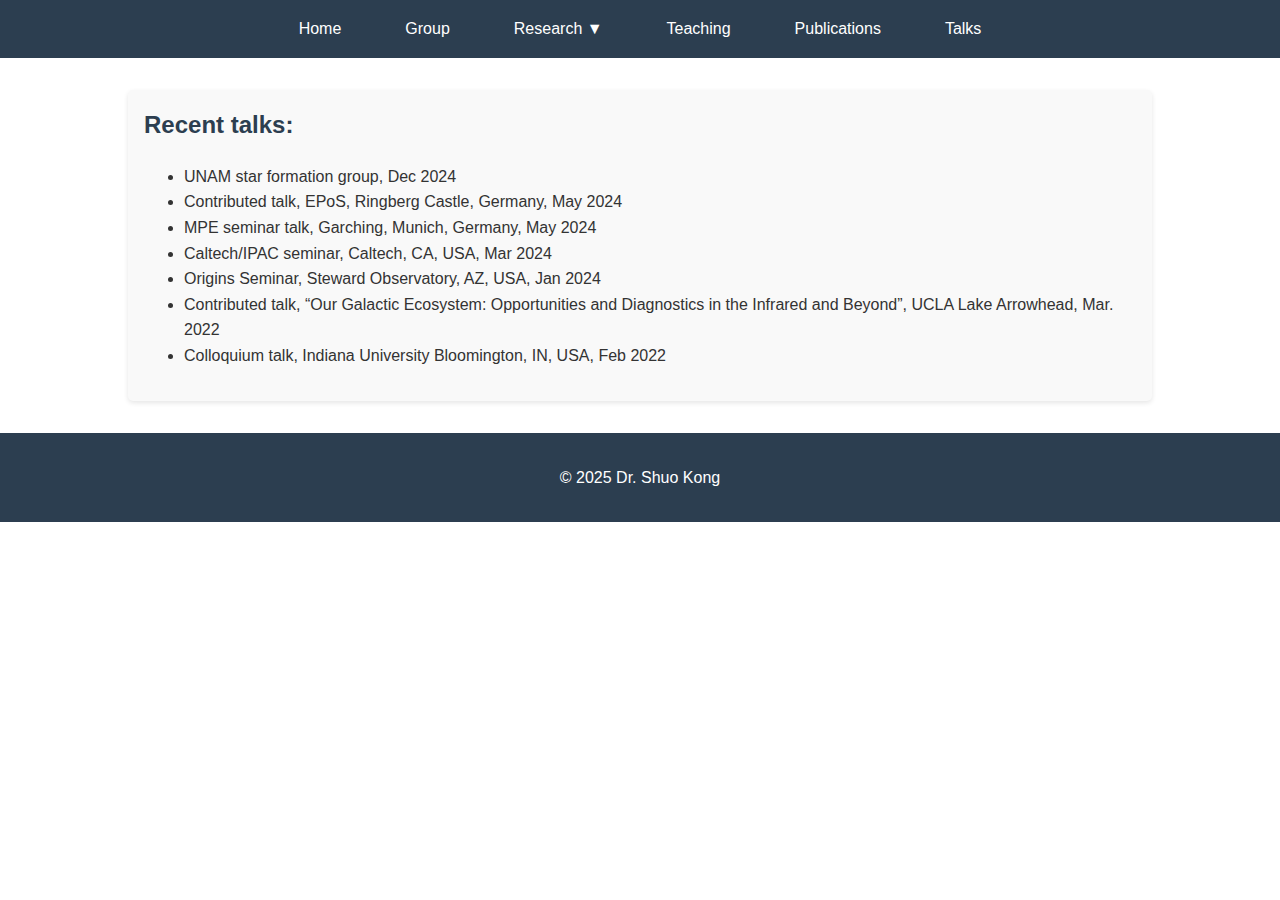
<file: talks.html>
<!DOCTYPE html>
<html lang="en">
<head>
    <meta charset="UTF-8">
    <meta name="viewport" content="width=device-width, initial-scale=1.0">
    <title>Talks</title>
    <link rel="stylesheet" href="css/style.css">
</head>
<body>
    <header>
        <nav>
            <ul>
                <li><a href="index.html">Home</a></li>
                <li><a href="group.html">Group</a></li>
                <li class="dropdown">
                    <a href="javascript:void(0)">Research ▼</a>
                    <div class="dropdown-content">
                        <a href="research-irdc.html">Infrared Dark Clouds</a>
                        <a href="research-carmaorion.html">The CARMA-NRO Orion Survey</a>
                        <a href="research-arizona.html">Arizona Radio Telescopes</a>
                        <a href="research-cmr.html">Collision-induced Magnetic Reconnection</a>
                        <!-- <a href="mrcol_filament.html">interactive</a> -->
                    </div>
                </li>
                <li><a href="teaching.html">Teaching</a></li>
                <li><a href="publications.html">Publications</a></li>
                <li><a href="talks.html">Talks</a></li>
            </ul>
        </nav>
    </header>

    <main>
        <section>
            <h2>Recent talks:</h2>
            <ul>
                <li>UNAM star formation group, Dec 2024</li>
                <li>Contributed talk, EPoS, Ringberg Castle, Germany, May 2024</li>
                <li>MPE seminar talk, Garching, Munich, Germany, May 2024</li>
                <li>Caltech/IPAC seminar, Caltech, CA, USA, Mar 2024</li>
                <li>Origins Seminar, Steward Observatory, AZ, USA, Jan 2024</li>
                <li>Contributed talk, “Our Galactic Ecosystem: Opportunities and Diagnostics in the Infrared and Beyond”, UCLA Lake Arrowhead, Mar. 2022</li>
                <li>Colloquium talk, Indiana University Bloomington, IN, USA, Feb 2022</li>
            </ul>
        </section>
    </main>

    <footer>
        <p>&copy; 2025 Dr. Shuo Kong</p>
    </footer>
    <script src="js/script.js"></script>
</body>
</html>
</file>
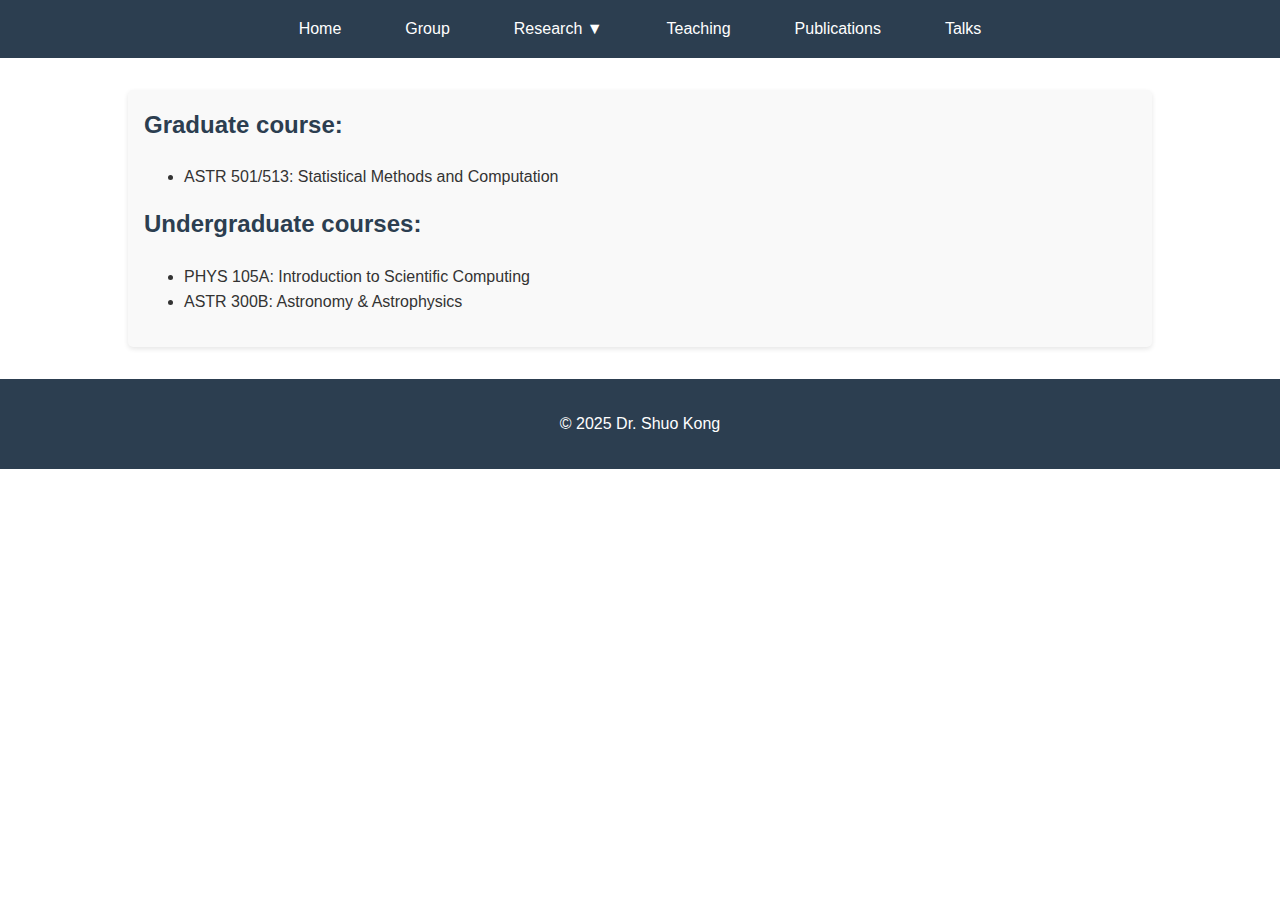
<file: teaching.html>
<!DOCTYPE html>
<html lang="en">
<head>
    <meta charset="UTF-8">
    <meta name="viewport" content="width=device-width, initial-scale=1.0">
    <title>Teaching</title>
    <link rel="stylesheet" href="css/style.css">
</head>
<body>
    <header>
        <nav>
            <ul>
                <li><a href="index.html">Home</a></li>
                <li><a href="group.html">Group</a></li>
                <li class="dropdown">
                    <a href="javascript:void(0)">Research ▼</a>
                    <div class="dropdown-content">
                        <a href="research-irdc.html">Infrared Dark Clouds</a>
                        <a href="research-carmaorion.html">The CARMA-NRO Orion Survey</a>
                        <a href="research-arizona.html">Arizona Radio Telescopes</a>
                        <a href="research-cmr.html">Collision-induced Magnetic Reconnection</a>
                        <!-- <a href="mrcol_filament.html">interactive</a> -->
                    </div>
                </li>
                <li><a href="teaching.html">Teaching</a></li>
                <li><a href="publications.html">Publications</a></li>
                <li><a href="talks.html">Talks</a></li>
            </ul>
        </nav>
    </header>

    <main>
        <section>
            <h2>Graduate course:</h2>
            <ul>
                <li>ASTR 501/513: Statistical Methods and Computation</li>
            </ul>
            <h2>Undergraduate courses:</h2>
            <ul>
                <li>PHYS 105A: Introduction to Scientific Computing</li>
                <li>ASTR 300B: Astronomy & Astrophysics</li>
            </ul>
        </section>
    </main>

    <footer>
        <p>&copy; 2025 Dr. Shuo Kong</p>
    </footer>
    <script src="js/script.js"></script>
</body>
</html>
</file>
<file: css/style.css>
/* General Styles */
body {
    font-family: Arial, sans-serif;
    line-height: 1.6;
    margin: 0;
    padding: 0;
    color: #333;
}

/* Header and Navigation */
header {
    background: #2c3e50;
    color: white;
    padding: 1rem 0;
    position: sticky;
    top: 0;
    z-index: 1000;
    position: relative;
}

.name-header {
    position: absolute;
    left: 20px;
    top: 50%;
    transform: translateY(-50%);
    color: white;
    text-decoration: none;
    font-weight: bold;
    padding: 0.5rem 1rem;
}

nav ul {
    list-style: none;
    padding: 0;
    margin: 0;
    display: flex;
    justify-content: center;
}

nav ul li {
    margin: 0 1rem;
}

nav a {
    color: white;
    text-decoration: none;
    padding: 0.5rem 1rem;
    transition: background-color 0.3s;
}

nav a:hover {
    background-color: #34495e;
}

/* Dropdown Menu */
.dropdown {
    position: relative;
    display: inline-block;
}


.dropdown-content {
    display: none;
    position: absolute;
    background-color: #2c3e50;
    min-width: max-content;
    box-shadow: 0px 8px 16px 0px rgba(0,0,0,0.2);
    z-index: 1;
}

.dropdown-content a {
    color: white;
    padding: 12px 16px;
    text-decoration: none;
    display: block;
    text-align: left;
}

.dropdown-content a:hover {
    background-color: #34495e;
}

.dropdown:hover .dropdown-content {
    display: block;
}

/* Main Content */
main {
    width: 80%;
    margin: 2rem auto;
    padding: 0 1rem;
}

.welcome-container {
    display: flex;
    gap: 2rem;
    align-items: flex-start;
}

.welcome-content {
    flex: 1;
    text-align: justify;
    text-justify: inter-word;
}

.welcome-image {
    width: 300px;
    border-radius: 5px;
    box-shadow: 0 2px 5px rgba(0,0,0,0.1);
}

section {
    margin: 2rem 0;
    padding: 1rem;
    background: #f9f9f9;
    border-radius: 5px;
    box-shadow: 0 2px 5px rgba(0,0,0,0.1);
}

h2 {
    color: #2c3e50;
    margin-top: 0;
}

/* Media Section */
.media-section {
    margin: 40px 0;
    height: fit-content;
}

.media-grid {
    display: grid;
    grid-template-columns: 1fr 1fr;
    gap: 10px;
    max-width: max-content;
    margin: 0 auto;
    padding: 0 10px;
}

.media-column {
    width: 100%;
}

.media-column img {
    width: 100%;
    height: auto;
    display: block;
}

.video-container {
    position: relative;
    height: auto;
    overflow: hidden;
}

.video-container iframe {
    position: absolute;
    top: 0;
    left: 0;
    width: 100%;
    height: 100%;
}

figure figcaption,
.video-container figcaption {
    margin-top: 10px;
    font-size: 0.9em;
    line-height: 1.2;
    color: #666;
    padding: 10px;
    background: #f5f5f5;
    border-radius: 3px;
    max-width: 800px;
    margin-left: auto;
    margin-right: auto;
    margin-bottom: auto;
    text-align: justify;
    text-justify: inter-word;
}

/* Footer */
footer {
    text-align: center;
    padding: 1rem;
    background: #2c3e50;
    color: white;
    margin-top: 2rem;
}

/* Iframe and Figure Styles */
iframe {
    display: block;
    margin: 0 auto;
}

figure {
    text-align: center;
}

figure img {
    display: block;
    margin: 0 auto;
}

/* Responsive Design */
@media (max-width: 600px) {
    nav ul {
        flex-direction: column;
        text-align: center;
    }
    
    nav ul li {
        margin: 0.5rem 0;
    }

    .media-grid {
        grid-template-columns: 1fr;
        gap: 20px;
    }

    .welcome-container {
        flex-direction: column;
    }

    .welcome-image {
        width: 100%;
        margin-top: 1rem;
    }
}
</file>
